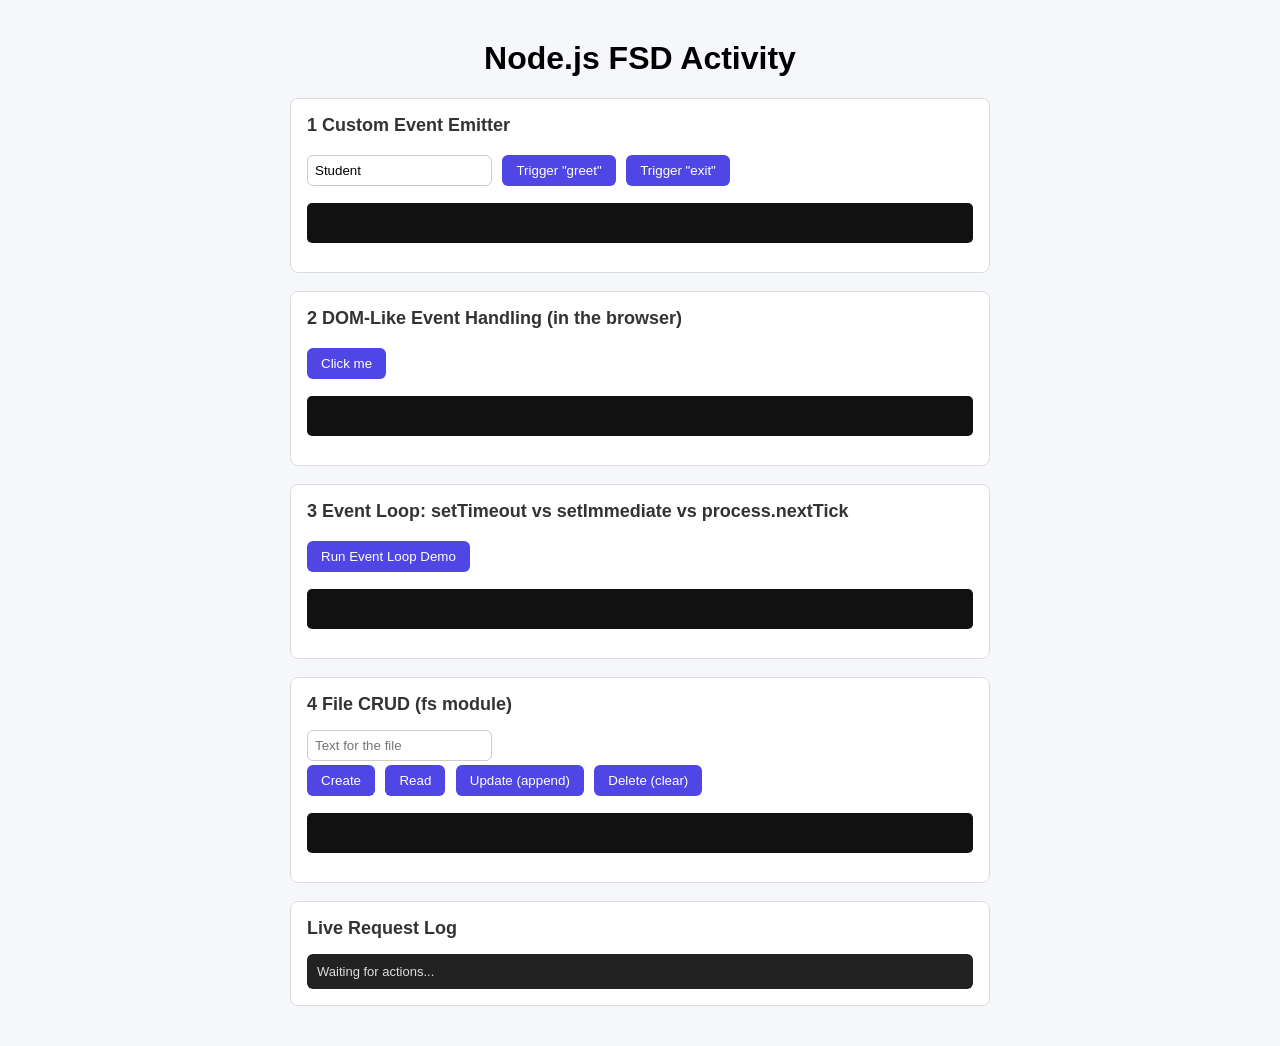
<file: BASIC/sem3inclass/index.html>
<!DOCTYPE html>
<html lang="en">
<head>
  <meta charset="UTF-8">
  <title>Node.js FSD Activity</title>
  <style>
    body { font-family: Arial, sans-serif; max-width: 700px; margin: 40px auto; padding: 0 20px; background: #f6f7fb; }
    h1 { text-align: center; }
    section { background: #fff; border: 1px solid #ddd; border-radius: 8px; padding: 16px; margin-bottom: 18px; }
    h2 { margin-top: 0; font-size: 18px; color: #333; }
    input { padding: 7px; border: 1px solid #ccc; border-radius: 6px; margin-right: 6px; }
    button { margin: 4px 6px 4px 0; padding: 8px 14px; border: none; border-radius: 6px; background: #4f46e5; color: #fff; cursor: pointer; }
    button:hover { background: #4338ca; }
    pre { background: #111; color: #7fffa8; padding: 10px; border-radius: 5px; overflow-x: auto; min-height: 20px; }
    #log { background: #222; color: #ddd; font-size: 13px; padding: 10px; border-radius: 6px; max-height: 150px; overflow-y: auto; }
  </style>
</head>
<body>
  <h1>Node.js FSD Activity</h1>

  <!-- 1. Event Emitter demo -->
  <section>
    <h2>1 Custom Event Emitter</h2>
    <input id="nameInput" placeholder="Your name" value="Student">
    <button onclick="callGreet()">Trigger "greet"</button>
    <button onclick="callExit()">Trigger "exit"</button>
    <pre id="emitterOutput"></pre>
  </section>

  <!-- 2. DOM-Like event handling (client side, no server needed) -->
  <section>
    <h2>2 DOM-Like Event Handling (in the browser)</h2>
    <button id="domBtn">Click me</button>
    <pre id="domOutput"></pre>
  </section>

  <!-- 3. Event loop visualization -->
  <section>
    <h2>3 Event Loop: setTimeout vs setImmediate vs process.nextTick</h2>
    <button onclick="runEventLoop()">Run Event Loop Demo</button>
    <pre id="eventLoopOutput"></pre>
  </section>

  <!-- 4. CRUD -->
  <section>
    <h2>4 File CRUD (fs module)</h2>
    <input id="fileText" placeholder="Text for the file">
    <br>
    <button onclick="createFile()">Create</button>
    <button onclick="readFile()">Read</button>
    <button onclick="updateFile()">Update (append)</button>
    <button onclick="deleteFile()">Delete (clear)</button>
    <pre id="fileOutput"></pre>
  </section>

  <!-- 5. HTTP server response info -->
  <section>
    <h2>Live Request Log</h2>
    <div id="log">Waiting for actions...</div>
  </section>

  <script>
    const logBox = document.getElementById('log');

    function log(msg) {
      const time = new Date().toLocaleTimeString();
      logBox.innerHTML = `[${time}] ${msg}<br>` + logBox.innerHTML;
    }

    // 1. Event Emitter
    async function callGreet() {
      const name = document.getElementById('nameInput').value || 'Guest';
      const res = await fetch(`/greet?name=${encodeURIComponent(name)}`);
      const data = await res.json();
      document.getElementById('emitterOutput').textContent = JSON.stringify(data, null, 2);
      log(`GET /greet -> status ${res.status}`);
    }

    async function callExit() {
      const res = await fetch('/exit');
      const data = await res.json();
      document.getElementById('emitterOutput').textContent = JSON.stringify(data, null, 2);
      log(`GET /exit -> status ${res.status}`);
    }

    // 2. DOM-Like custom events
    const domBtn = document.getElementById('domBtn');
    const domOutput = document.getElementById('domOutput');

    // Standard event listener
    domBtn.addEventListener('click', () => {
      domOutput.textContent = 'Native "click" event caught by addEventListener!\n';
      // Dispatch custom event, similar to Node's EventEmitter but in the browser
      const myEvent = new CustomEvent('studentClicked', { detail: { time: Date.now() } });
      domBtn.dispatchEvent(myEvent);
    });

    // Listening for our custom event
    domBtn.addEventListener('studentClicked', (e) => {
      domOutput.textContent += `\nCustom event "studentClicked" fired at ${e.detail.time}`;
    });

    // 3. Event Loop demo
    async function runEventLoop() {
      document.getElementById('eventLoopOutput').textContent = 'Running...';
      const res = await fetch('/eventloop');
      const data = await res.json();
      document.getElementById('eventLoopOutput').textContent = data.order.join('\n');
      log(`GET /eventloop -> status ${res.status}`);
    }

    // 4. fs CRUD
    async function createFile() {
      const text = document.getElementById('fileText').value;
      const res = await fetch('/create', {
        method: 'POST',
        headers: { 'Content-Type': 'application/json' },
        body: JSON.stringify({ text })
      });
      const data = await res.json();
      document.getElementById('fileOutput').textContent = JSON.stringify(data, null, 2);
      log(`POST /create -> status ${res.status}`);
    }

    async function readFile() {
      const res = await fetch('/read');
      const data = await res.json();
      document.getElementById('fileOutput').textContent = JSON.stringify(data, null, 2);
      log(`GET /read -> status ${res.status}`);
    }

    async function updateFile() {
      const text = document.getElementById('fileText').value;
      const res = await fetch('/update', {
        method: 'PUT',
        headers: { 'Content-Type': 'application/json' },
        body: JSON.stringify({ text })
      });
      const data = await res.json();
      document.getElementById('fileOutput').textContent = JSON.stringify(data, null, 2);
      log(`PUT /update -> status ${res.status}`);
    }

    async function deleteFile() {
      const res = await fetch('/delete', { method: 'DELETE' });
      const data = await res.json();
      document.getElementById('fileOutput').textContent = JSON.stringify(data, null, 2);
      log(`DELETE /delete -> status ${res.status}`);
    }
  </script>
</body>
</html>
</file>
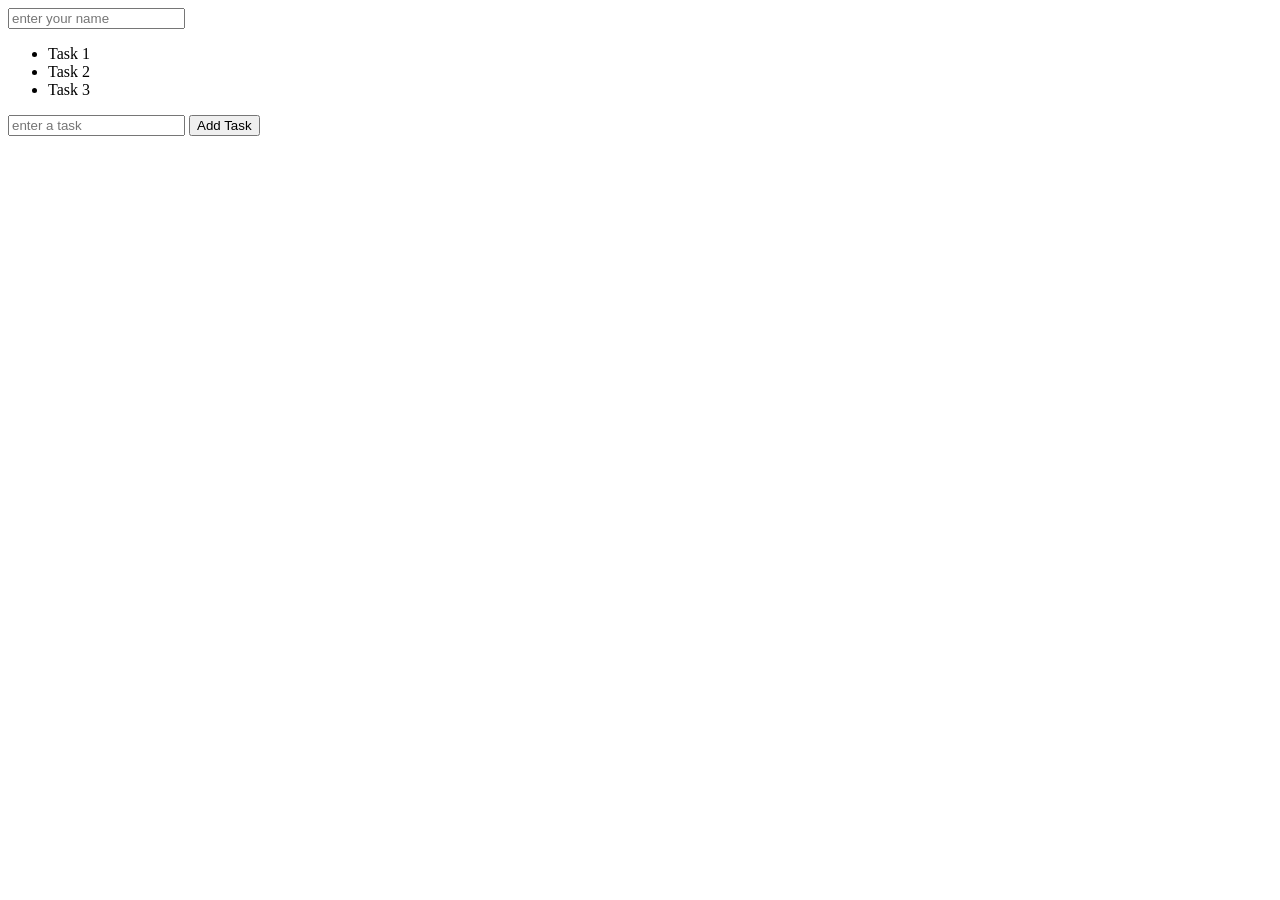
<file: revison.html>
<!DOCTYPE html>
<html lang="en">
<head>
    <meta charset="UTF-8">
    <meta name="viewport" content="width=device-width, initial-scale=1.0">
    <title>Document</title>
</head>
<body>
    <input type="text" id="nameInput" placeholder="enter your name">
    <p id="greet"></p>
    <script>
        const input = document.getElementById("nameInput");
        const greet = document.getElementById("greet");
        input.addEventListener("input", () => {
            greet.textContent = `hello, ${input.value}!`;
        });
    </script> 
</body>
</html>
<ul id="tasklist">
    <li>Task 1</li>
    <li>Task 2</li> 
</ul>
<script>
    const taskList = document.getElementById("tasklist");
    const newTask = document.createElement("li");
    newTask.textContent = "Task 3";
    taskList.appendChild(newTask);  
</script>
<input type="text" id="taskInput" placeholder="enter a task">
<button id="addTaskButton">Add Task</button>
<ul id="taskList"></ul>
<script>
document.getElementById("addTaskButton").addEventListener("click", function() {
    const taskInput = document.getElementById("taskInput");
    const taskList = document.getElementById("taskList");
    const newTask = document.createElement("li");
    newTask.textContent = taskInput.value;
    taskList.appendChild(newTask);
    taskInput.value = "";
});

</script>
</file>
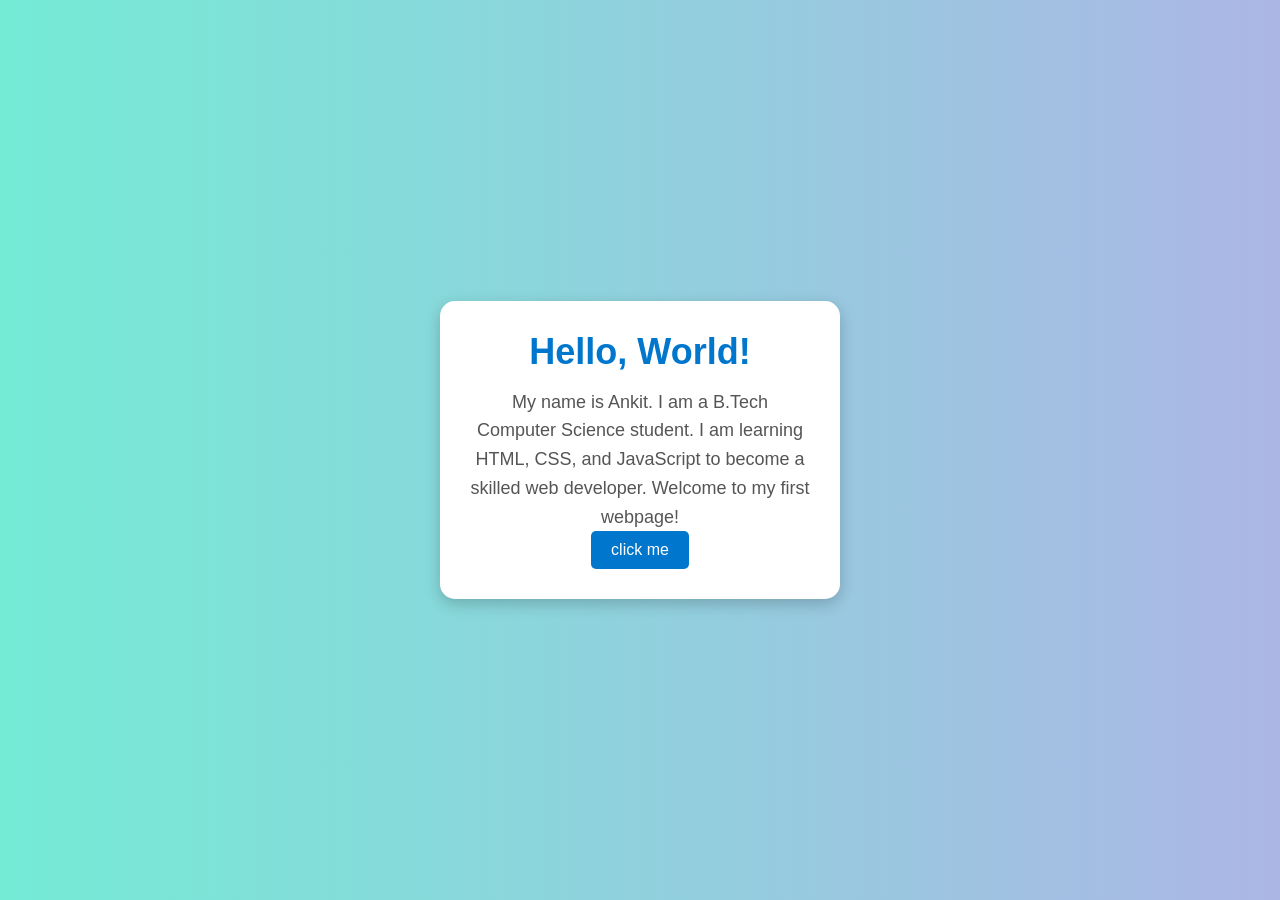
<file: BASIC/index2.html>
<!DOCTYPE html>
<html lang="en">
<head>
    <meta charset="UTF-8">
    <meta name="viewport" content="width=device-width, initial-scale=1.0">
    <title>Hello World</title>
    <link rel="stylesheet" href="style.css">
</head>
<body>


    <div class="container">
        <h1>Hello, World! </h1>
        <p>
            My name is Ankit. I am a B.Tech Computer Science student.
            I am learning HTML, CSS, and JavaScript to become a skilled web developer.
            Welcome to my first webpage!

        </p>
        <button class="btn btn-success"> click me</button>
    </div>
<script src="script.js"></script>
</body>
</html>
</file>
<file: BASIC/style.css>
/* Reset default margin and padding */
/* Reset default margin and padding */
* {
    margin: 0;
    padding: 0;
    box-sizing: border-box;
}

/* Body Styling */
body {
    font-family: Arial, sans-serif;
    background: linear-gradient(to right, #74ebd5, #ACB6E5);
    display: flex;
    justify-content: center;
    align-items: center;
    height: 100vh;
}

/* Container */
.container {
    background-color: white;
    width: 400px;
    padding: 30px;
    border-radius: 15px;
    text-align: center;
    box-shadow: 0 5px 15px rgba(0,0,0,0.2);
}

/* Heading */
h1 {
    color: #0077cc;
    margin-bottom: 15px;
    font-size: 36px;
}

/* Paragraph */
p {
    color: #555;
    font-size: 18px;
    line-height: 1.6;
}
button{
    background-color: #0077cc;
    color: white;
    border: none;
    padding: 10px 20px;
    border-radius: 5px;
    cursor: pointer;
    font-size: 16px;
}
</file>
